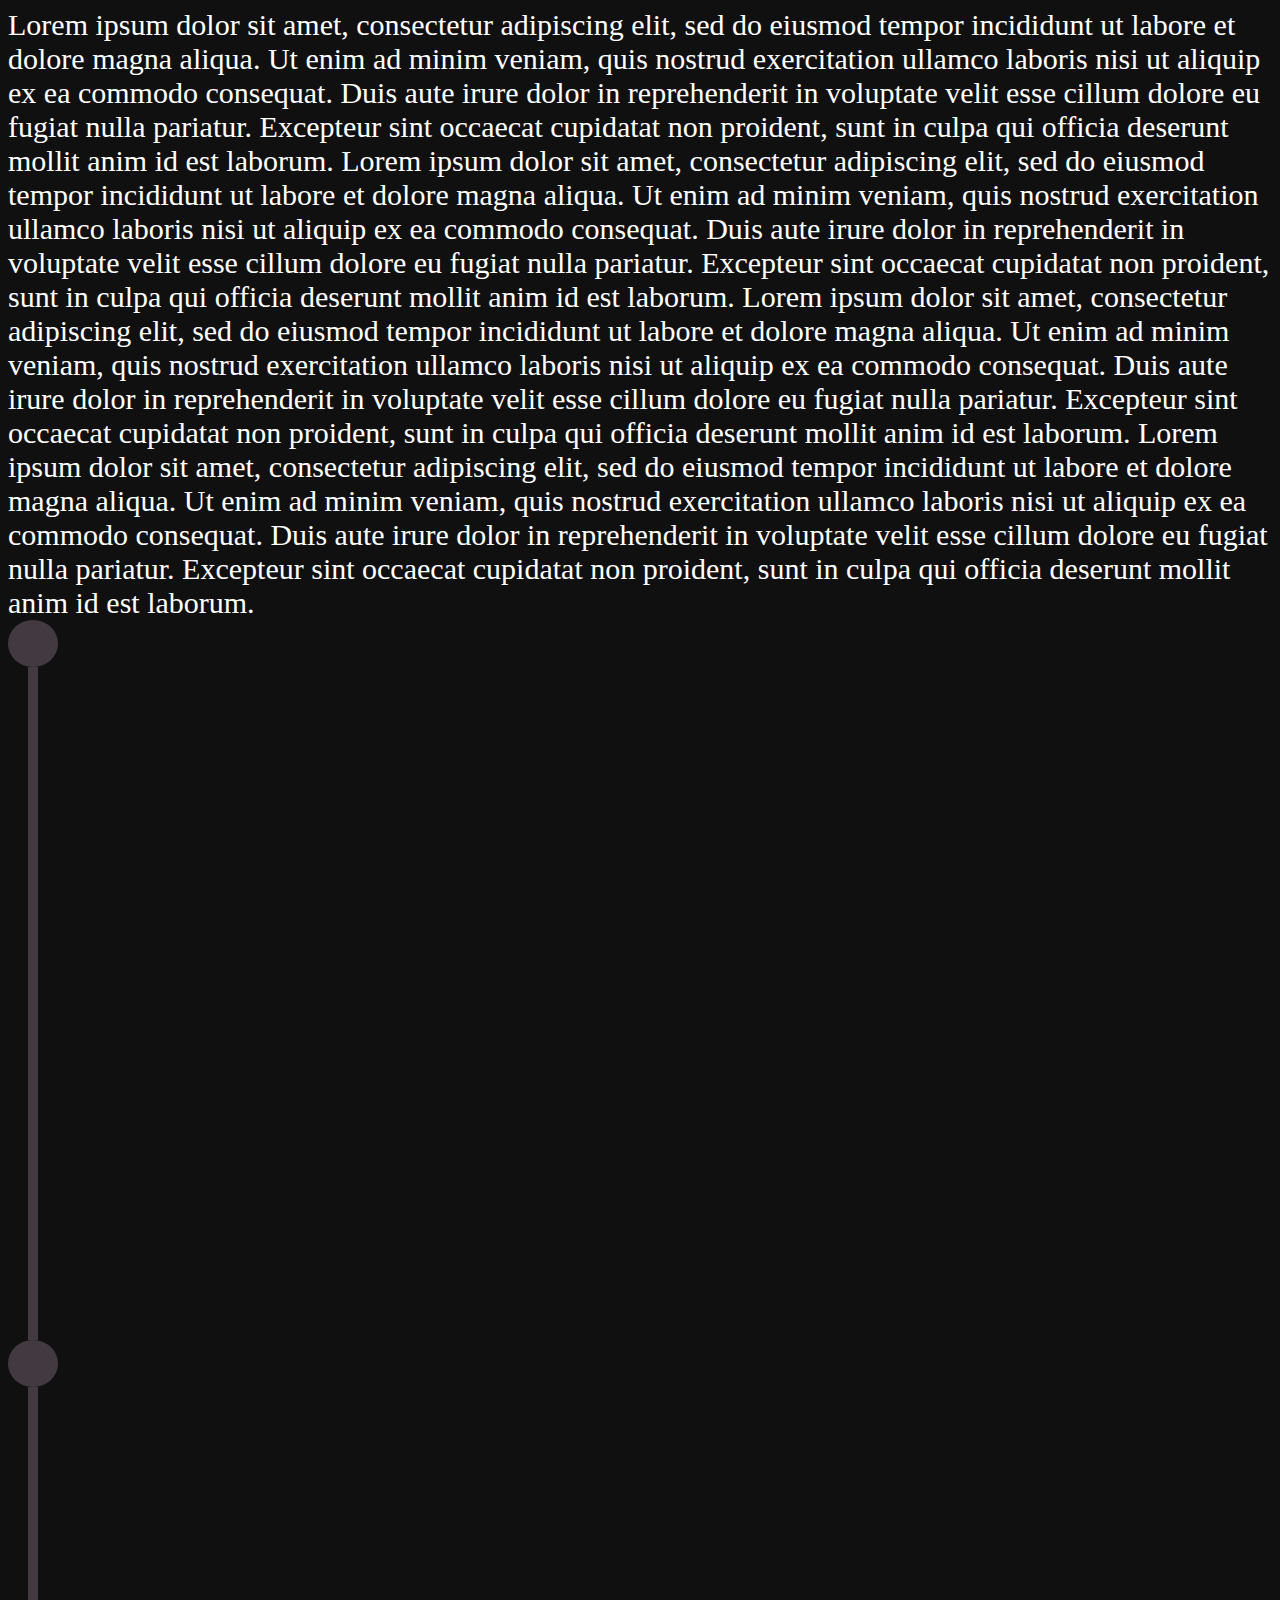
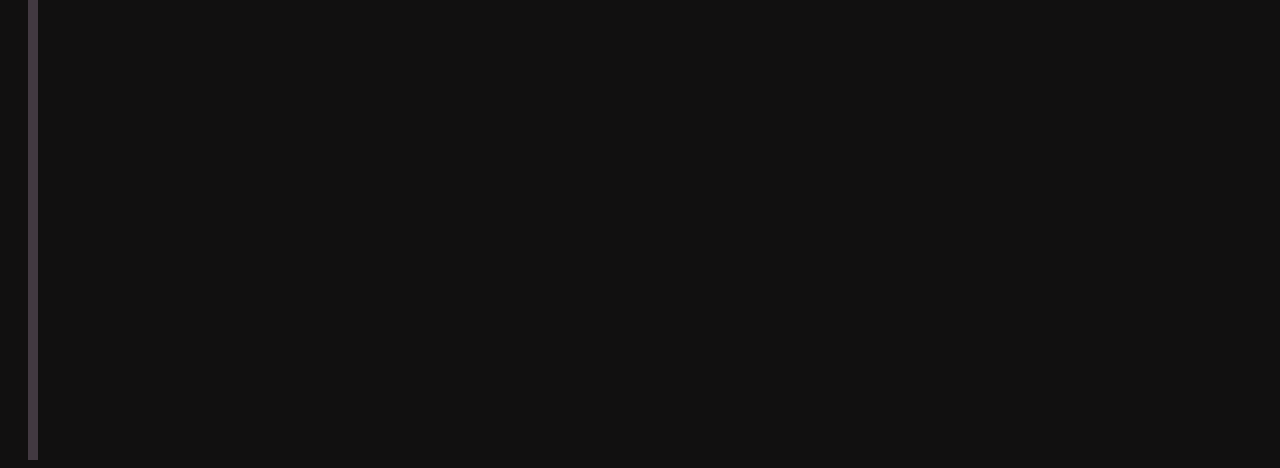
<file: client/logoAnimation/timeLine/index.html>
<!doctype html>
<html lang="en">
  <head>
    <meta charset="UTF-8" />
    <link rel="stylesheet" href="styles.css" />
    <title>timeLine</title>
  </head>
  <body>
    <script src="timelineScroll.js"></script>
    <div class="topSection">
      Lorem ipsum dolor sit amet, consectetur adipiscing elit, sed do eiusmod
      tempor incididunt ut labore et dolore magna aliqua. Ut enim ad minim
      veniam, quis nostrud exercitation ullamco laboris nisi ut aliquip ex ea
      commodo consequat. Duis aute irure dolor in reprehenderit in voluptate
      velit esse cillum dolore eu fugiat nulla pariatur. Excepteur sint occaecat
      cupidatat non proident, sunt in culpa qui officia deserunt mollit anim id
      est laborum. Lorem ipsum dolor sit amet, consectetur adipiscing elit, sed
      do eiusmod tempor incididunt ut labore et dolore magna aliqua. Ut enim ad
      minim veniam, quis nostrud exercitation ullamco laboris nisi ut aliquip ex
      ea commodo consequat. Duis aute irure dolor in reprehenderit in voluptate
      velit esse cillum dolore eu fugiat nulla pariatur. Excepteur sint occaecat
      cupidatat non proident, sunt in culpa qui officia deserunt mollit anim id
      est laborum. Lorem ipsum dolor sit amet, consectetur adipiscing elit, sed
      do eiusmod tempor incididunt ut labore et dolore magna aliqua. Ut enim ad
      minim veniam, quis nostrud exercitation ullamco laboris nisi ut aliquip ex
      ea commodo consequat. Duis aute irure dolor in reprehenderit in voluptate
      velit esse cillum dolore eu fugiat nulla pariatur. Excepteur sint occaecat
      cupidatat non proident, sunt in culpa qui officia deserunt mollit anim id
      est laborum. Lorem ipsum dolor sit amet, consectetur adipiscing elit, sed
      do eiusmod tempor incididunt ut labore et dolore magna aliqua. Ut enim ad
      minim veniam, quis nostrud exercitation ullamco laboris nisi ut aliquip ex
      ea commodo consequat. Duis aute irure dolor in reprehenderit in voluptate
      velit esse cillum dolore eu fugiat nulla pariatur. Excepteur sint occaecat
      cupidatat non proident, sunt in culpa qui officia deserunt mollit anim id
      est laborum.
    </div>
    <div class="timeLine">
      <div class="nodeWrapper" id="node2">
        <div class="node"></div>
        <div class="line"></div>
      </div>
      <div class="nodeWrapper" id="node1">
        <div class="node"></div>
        <div class="line"></div>
      </div>
    </div>
  </body>
</html>
</file>
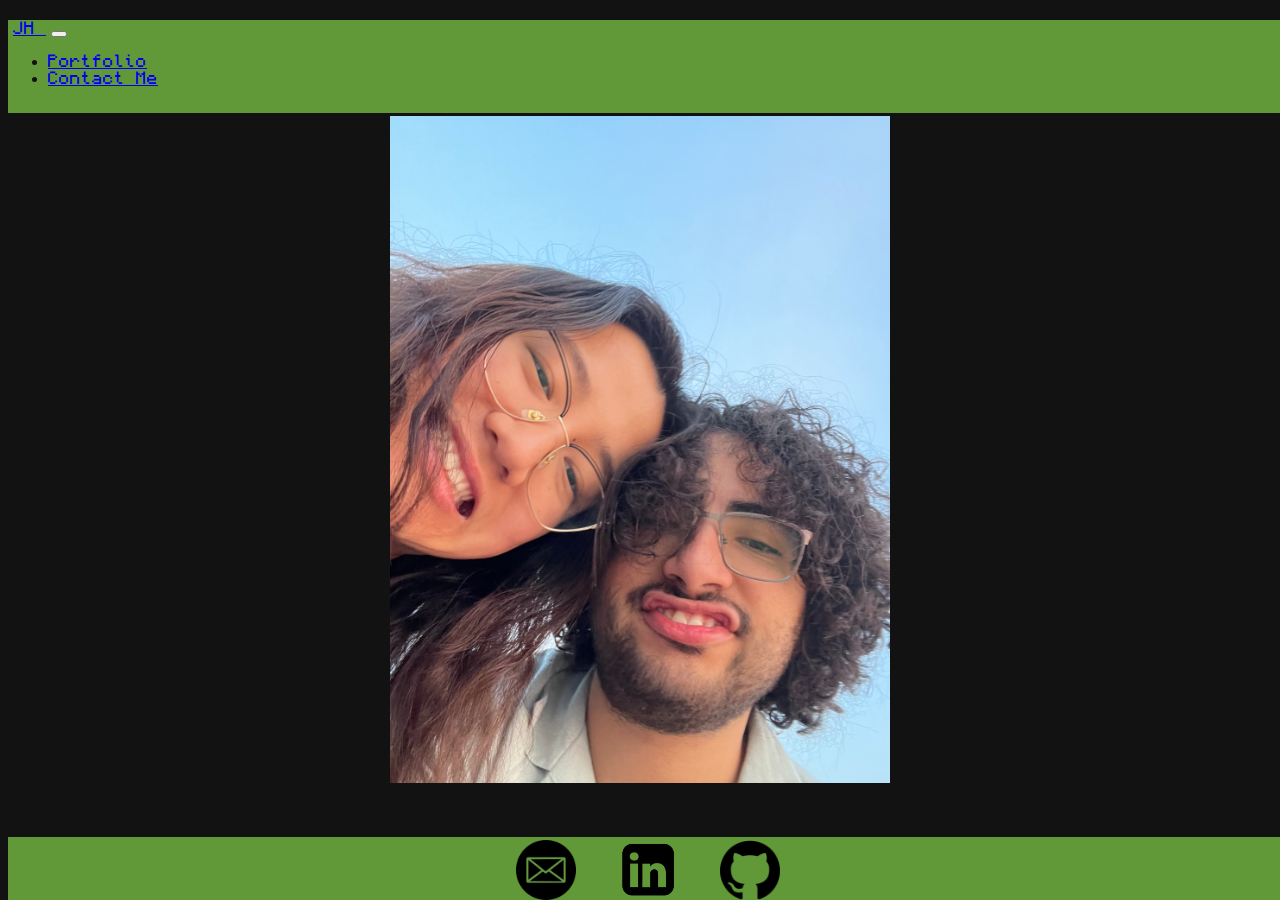
<file: mylove.html>
<!DOCTYPE html>
<html>
    <head>
        <title>Juan's Site</title>
        <meta
            name="viewport"
            content="width=device-width, initial-scale= 1.0"
        />
        <link
            href="https://cdn.jsdelivr.net/npm/bootstrap@5.3.2/dist/css/bootstrap.min.css"
            rel="stylesheet"
            integrity="sha384-T3c6CoIi6uLrA9TneNEoa7RxnatzjcDSCmG1MXxSR1GAsXEV/Dwwykc2MPK8M2HN"
            crossorigin="anonymous"
        />
        <link href="styles.css" rel="stylesheet" />
    </head>
    <body>
        <script
            src="https://cdn.jsdelivr.net/npm/bootstrap@5.3.2/dist/js/bootstrap.bundle.min.js"
            integrity="sha384-C6RzsynM9kWDrMNeT87bh95OGNyZPhcTNXj1NW7RuBCsyN/o0jlpcV8Qyq46cDfL"
            crossorigin="anonymous"
        ></script>

        <!-- NavBar -->
        <nav class="navbar medBigNav navbar-expand-md navbar-light">
            <!-- NavBrand -->
            <a class="navbar-brand" href="#aboutMe"> JH </a>
            <!-- collapse toggle -->
            <button
                class="navbar-toggler"
                type="button"
                data-bs-toggle="collapse"
                data-bs-target="#main-nav"
                aria-controls="main-nav"
                arai-expanded="false"
                aria-label="Toggle navigation"
            >
                <span class="navbar-toggler-icon"></span>
            </button>
            <div
                class="collapse navbar-collapse justify-content-start align-center dropDown medBigNav"
                id="main-nav"
            >
                <ul class="navbar-nav">
                    <li class="nav-item">
                        <a class="nav-link active" href="#Portfolio">
                            Portfolio
                        </a>
                    </li>
                    <li class="nav-item">
                        <a class="nav-link active" href="#Contact">
                            Contact Me
                        </a>
                    </li>
                </ul>
            </div>
        </nav>
        <h2 style="padding-top: 50px; text-align: center">
            I love you Pema Sherpa, Happy 16 Months My Love!!!
            <img
                src="assets/img/IMG_1040.jpeg"
                alt=""
                style="
                    width: 500px;
                    height: auto;
                    padding-top: 20px;
                    margin-right: auto;
                    margin-left: auto;
                    display: block;
                "
            />
        </h2>

        <footer>
            <div class="socialsCirc">
                <a
                    class="socialsButton"
                    href="mailto:juanhilario5645@gmail.com"
                >
                    <img
                        style="width: 60px; height: 60px"
                        src="assets/img/emailIcon.png"
                    />
                </a>
            </div>
            <div class="socialsCirc">
                <a
                    target="_blank"
                    href="https://www.linkedin.com/in/juan-hilario-884b0b23a/"
                >
                    <button role="" class="socialsButton">
                        <img
                            style="width: 65px; height: 65px"
                            src="assets/img/linkedinIcon.png"
                        />
                    </button>
                </a>
            </div>
            <div class="socialsCirc">
                <a target="_blank" href="https://github.com/Juan-Hilario">
                    <button role="" class="socialsButton">
                        <img
                            style="width: 60px; height: 60px"
                            src="assets/img/githubIcon.png"
                        />
                    </button>
                </a>
            </div>
        </footer>
    </body>
</html>
</file>
<file: client/logoAnimation/timeLine/styles.css>
.topSection {
	color: white;
	font-size: 30px;
}

body {
	background-color: #111010;
}

.timeLine {
	display: inline-grid;
	grid-auto-flow: row;
	row-gap: 0px;
}

.nodeWrapper {
	display: flex;
	flex-direction: column;
	align-items: center;
	justify-items: center;
	height: 80vh;
}

.node {
	display: grid;
	background-color: #423941;
	width: 50px;
	height: 50px;
	font-size: 20px;
	border-radius: 50%;
	text-align: center;
	align-content: end;
	animation: slowBlink 1s linear infinite;
}

@keyframes slowBlink {
	50% {
		opacity: 80%;
	}
}

.line {
	height: 100%;
	position: relative;
	top: 0;
	z-index: -1;
	width: 10px;
	background-color: #423941;
}

/**/
/*/* line */
/*.firstNode::after {*/
/*	content: "";*/
/*	margin: 0 auto;*/
/*	/*top: 1992px;*/
/*	/*position: relative;*/
/*	border-radius: 4px;*/
/*	width: 10px;*/
/*	height: 100%;*/
/*	z-index: -1;*/
/*	background-color: black;*/
/*}*/
/**/
/*/* line */
/*.node::after {*/
/*	display: none;*/
/*	content: "";*/
/*	margin: 0 auto;*/
/*	top: 100px;*/
/*	position: relative;*/
/*	border-radius: 4px;*/
/*	width: 10px;*/
/*	height: 200px;*/
/*	z-index: -1;*/
/*	background-color: black;*/
/*}*/
/**/
.nodeLabel {
	text-align: center;
}
</file>
<file: styles.css>
/* Layout */

:root {
    --primary-color: #111010fd;
    --secondary-color: #629938;
    --text-color: white;
}
@font-face {
    font-family: "Rubik";
    src: url(assets/fonts/RubikMaps.ttf) format("trueType");
}
@font-face {
    font-family: "Monocraft";
    src: url(assets/fonts/Monocraft.ttf) format("trueType");
}
* {
    font-family: "Monocraft";
}
body {
    background-color: var(--primary-color);
    overflow-x: hidden; /* Makes it so there cannot be a horizontal scroll bar */
    color: var(--text-color);
    overflow-y: auto;
}
.navbar {
    position: fixed;
    width: 100%;
    z-index: 100;
    color: var(--primary-color);
}
.medBigNav {
    background-color: var(--secondary-color);
    height: 60px;
}
nav.smallNav {
    background-color: var(--secondary-color);
    height: 65px;
}
.navbar-brand {
    /* padding: 5px 5px 0 5px; */
    margin: 5px;
    width: 55px;
    height: auto;
}
.navbar-toggler {
    margin-right: 20px;
}

h1 {
    color: var(--secondary-color);
}

p {
    color: var(--text-color);
    font-size: 99%;
}
/* .pageTitle{
    margin-left: 10px;
    position: fixed;
    top:30px;
    font-size: 25px;
    color:var(--secondary-color);
    z-index:1;
} */

/* #titleDiv {
  margin-bottom: 50px;
  position: relative;
  top: 60px;
  color: var(--primary-color);
}
.titleDivBackground {
  width: fit-content;
  height: auto;
  padding: 5px 10px;
  border-radius: 5px;
  background-color: var(--secondary-color);
} */

.subHeading {
    font-size: 70px;
    position: relative;
    /* top: 150px; */
    color: var(--secondary-color);
    margin-bottom: 30px;
}
/* #topContent {
  display: flex;
  position: relative;
  top: 10px;
  color: var(--secondary-color);
  justify-content: space-between;
  margin-right: 60px;
} */

/* About Me*/

#aboutMe {
    height: 33%;
    /* width: fit-content; */
    padding-top: 50px;
}
.contentStyle1 {
    color: var(--text-color);
    position: relative;
    top: 60%;
    font-size: 25px;
    margin: 5% 5% 10% 5%;
    display: flex;
    flex-wrap: wrap;
}

/* Portfolio */

.noContentStyle {
    position: relative;
    text-align: center;
    top: 60%;
    font-size: 25px;
    margin: 5% 5% 10% 5%;
}
.noContentStyle img {
    /* height: 250px; */
}
.workingImg {
    width: 750px;
    height: auto;
}

/* Contact */

#Contact {
    margin-bottom: 20vh;
}
.contactList {
    color: var(--text-color);
    width: fit-content;
    font-size: 20px;
    margin-left: auto;
    margin-right: auto;
    margin-top: 5%;
    position: relative;
    display: grid;
    grid-template-areas: "email linkedin github";
    justify-content: space-evenly;
}
#emailDiv {
    grid-area: email;
}
#linkedinDiv {
    grid-area: linkedin;
}
#githubDiv {
    grid-area: github;
}

.contactButton {
    border-width: 5px;
    border-color: #262323fd;
    background-color: #262323fd;
    color: var(--secondary-color);
    /* border-radius: 10px; */
    font-size: 30px;
    justify-content: center;
}
.contactButtonDiv {
    padding: 10px;
}

.alert-box {
    background-color: var(--secondary-color);
    color: var(--primary-color);
    position: absolute;
    left: -283px;
    font-size: 20px;
    padding: 15px;
    border-color: #252222;
    border-width: 20px;
    border-radius: 26px;
    text-align: center;
    z-index: 12;
    text-shadow: 7px 10px 1px rgba(23, 21, 21, 0.4),
        -7px -10px 1px rgba(23, 21, 21, 0.4);
}

.alert-box.hidden {
    background-color: transparent;
    color: transparent;
}
.alert-box .close-alert {
    position: absolute;
    left: 100%;
    top: 15px;
    cursor: pointer;
    z-index: 12;
}

.alert-box.show {
    animation: showAlert 1s ease forwards;
}

@keyframes showAlert {
    from {
        transform: translateX(-85%);
    }
    to {
        transform: translateX(100%);
    }
}
.alert-box.hide {
    animation-name: hideAlert;
    animation-duration: 6s;
    animation-timing-function: ease;
    /* animation: hideAlert 3s ease forwards; */
}
@keyframes hideAlert {
    from {
        transform: translateX(100%);
    }
    to {
        transform: translateX(-100%);
    }
}

/* footer */
footer {
    position: fixed;
    bottom: 0;
    width: 100%;
    max-height: 63px;
    background-color: var(--secondary-color);
    display: flex;
    justify-content: center;
}
.socialsCirc {
    border: 1px solid transparent;

    width: 60px;
    height: 60px;
    border-radius: 50%;
    margin: 3px 20px 0 20px;
    display: flex;
    justify-content: center;
    align-items: center;
}
.socialsButton {
    border: none;
    background-color: transparent;
}

/* Screen Sizes */
@media (max-width: 768px) {
    #aboutMe {
        padding-top: 90px;
    }
}
@media (max-width: 770px) {
    /*When screen width is max 770: all the css below  */
    /* #titleDiv {
    margin-bottom: 50px;
    position: relative;
    top: 60px;
  } */

    /* .subHeading {
    font-size: 50;
    top: 30px;
  } */
    /* #aboutMe,
  #Portfolio,
  #Contact {
    width: 374px;
    margin: auto;
    place-content: center;
  } */
    .subHeading {
        margin: auto;
        place-content: center;
    }
    .contentStyle1,
    .noContentStyle {
        font-size: 3.247vw;
    }
    .subHeading {
        font-size: 9.091vw;
    }
    .contactButton {
        border-width: 5px;

        font-size: 3.9vw;
        justify-content: center;
    }
    .noContentStyle img {
        height: 32.47vw;
    }
    .alert-box {
        left: -36.8vw;
        border-width: 2.599vw;
        font-size: 2.599vw;
        padding: 1.948vw;
        text-shadow: 0.909vw 1.299vw 0.13vw rgba(23, 21, 21, 0.4),
            -0.909vw -1.299vw 0.13vw rgba(23, 21, 21, 0.4);
    }
}
@media (max-width: 374px) {
    .contentStyle1,
    .noContentStyle {
        font-size: 12px;
    }
    .subHeading {
        font-size: 34px;
    }
    .contactButton {
        border-width: 5px;

        font-size: 14px;
        justify-content: center;
    }
    .noContentStyle img {
        height: 120px;
    }
    .alert-box {
        left: -137.45px;
        border-width: 9.72px;
        font-size: 9.72px;
        padding: 7.286px;
        text-shadow: 3.4px 4.86px 0.49px rgba(23, 21, 21, 0.4),
            -3.4px -4.86px 0.49px rgba(23, 21, 21, 0.4);
    }
}

@media (min-width: 1000px) {
    /*When screen width is max 770: all the css below  */
    /* #titleDiv {
    margin-bottom: 50px;
    position: relative;
    top: 60px;
  } */
}

/* @media (max-width: 540px) {
  .navbar-toggler {
    margin-right: 10%;
  }
} */
</file>
